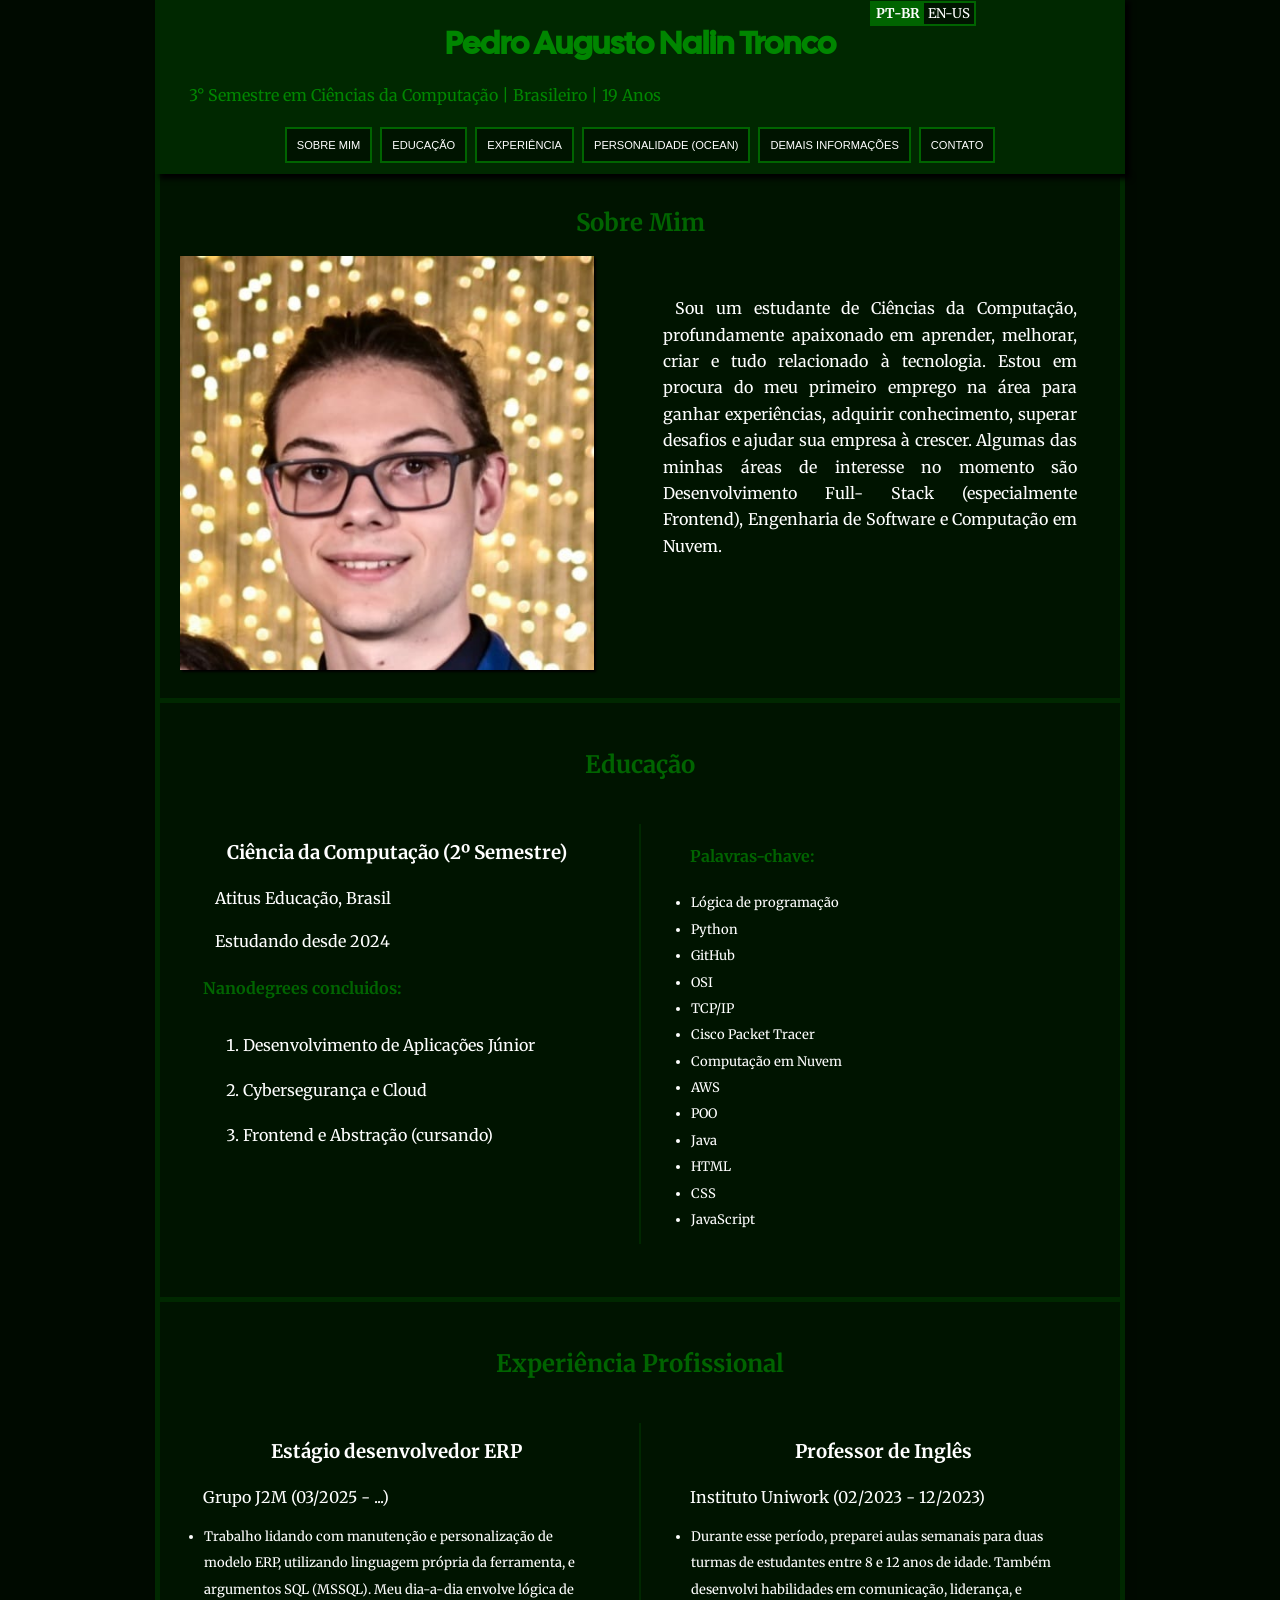
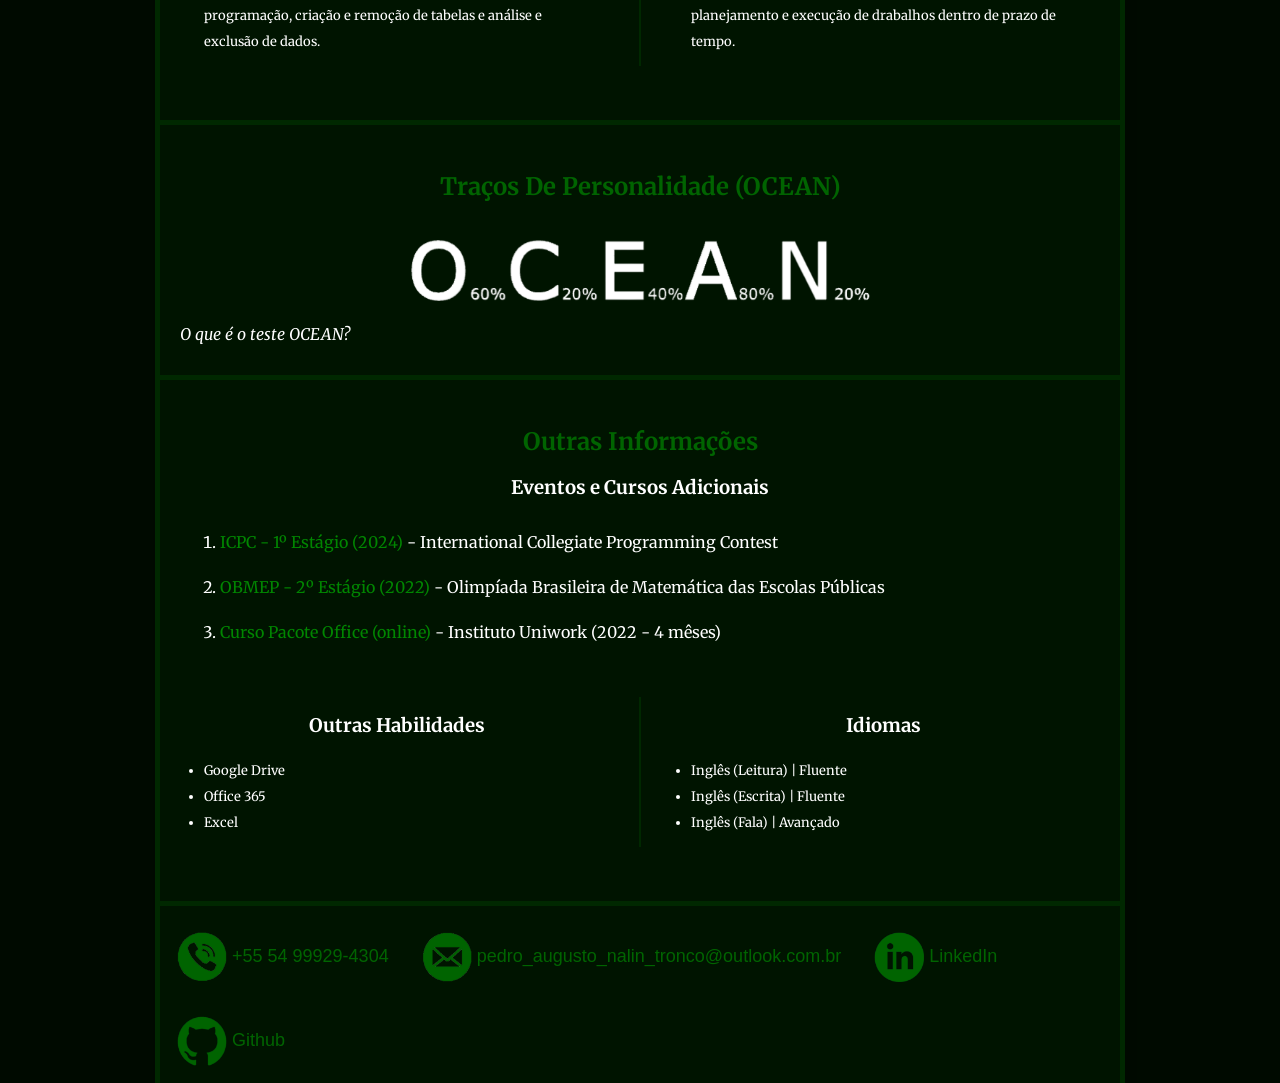
<file: index.html>
<!DOCTYPE html>
<html lang="pt-br">
<head>
    <meta charset="UTF-8">
    <link rel="stylesheet" href="style.css">
    <link rel="preconnect" href="https://fonts.googleapis.com">
<link rel="preconnect" href="https://fonts.gstatic.com" crossorigin>
<link href="https://fonts.googleapis.com/css2?family=Cal+Sans&family=Merriweather:ital,opsz,wdth,wght@0,18..144,100.9,300..900;1,18..144,100.9,300..900&display=swap" rel="stylesheet">
    <title>Pedro Tronco | 3° Semestre CC</title>
</head>
<body>
    <script src="script.js"></script>
    <header>
        <div id="header">
            <div class="lang_select">
                <div class="lang_button", id="selected"> <a href="index.html">PT-BR</a> </div>
                <div class="lang_button"> <a href="en-us.html">EN-US</a> </div>
            </div>
            <div id="green_text">
                <h1>Pedro Augusto Nalin Tronco</h1>
                <p>3° Semestre em Ciências da Computação | Brasileiro | 19 Anos </p>
            </div>
            <nav>
                <button> <a href="#sobre_mim"><div class="header_button">sobre mim</div></a></button>
                <button> <a href="#educacao"><div class="header_button">educação</div></a></button>
                <button> <a href="#experiencia"><div class="header_button">experiência</div></a></button>
                <button> <a href="#personalidade"><div class="header_button">personalidade (OCEAN)</div></a></button>
                <button> <a href="#demais_info"><div class="header_button">demais informações</div></a></button>
                <button> <a href="#contato"><div class="header_button">contato</div></a></button>
            </nav>
        </div>
    </header>
    <main>
        <content>
            <section id="sobre_mim">
                <h2>Sobre Mim</h2>
                <div class="flex-display">
                    <img src="img/eu tbm.jpeg" alt="Foto de Perfil" class="left" id="shadow">
                    <p class="right">Sou um estudante de Ciências da Computação, profundamente apaixonado em aprender, melhorar, criar e tudo relacionado à tecnologia. Estou em procura do meu primeiro emprego na área para ganhar experiências, adquirir conhecimento, superar desafios e ajudar sua empresa à crescer. Algumas das minhas áreas de interesse no momento são Desenvolvimento Full- Stack (especialmente Frontend), Engenharia de Software e Computação em Nuvem.</p>
                </div>
            </section>

            <hr>

            <section id="educacao">
                <h2>Educação</h2>
                <div class="flex-display">
                    <div class="left">
                        <h3> Ciência da Computação (2º Semestre) </h3>
                        <p>Atitus Educação, Brasil</p>
                        <p>Estudando desde 2024</p>
                        <h4>Nanodegrees concluidos:</h4>
                        <ol>
                            <li>Desenvolvimento de Aplicações Júnior</li>
                            <li>Cybersegurança e Cloud</li>
                            <li>Frontend e Abstração (cursando)</li>
                        </ol>
                    </div>
                    <div class="line"></div>
                    <div class="right">
                        <h4>Palavras-chave:</h4>
                        <ul>
                            <li>Lógica de programação</li> 
                            <li>Python</li> 
                            <li>GitHub</li> 
                            <li>OSI </li>
                            <li>TCP/IP</li>
                            <li>Cisco Packet Tracer</li>
                            <li>Computação em Nuvem</li>
                            <li>AWS</li>
                            <li>POO</li>
                            <li>Java</li>
                            <li>HTML</li>
                            <li>CSS</li>
                            <li>JavaScript</li>
                    </div>  
                </ul>
                </div>
            </section>
            
            <hr>

            <section id="experiencia">
                <h2>Experiência Profissional</h2>
                <div class="flex-display">
                    <div class="left">
                        <h3>Estágio desenvolvedor ERP</h3>
                        Grupo J2M (03/2025 - ...)<br>
                        <ul>
                            <li>
                            Trabalho lidando com manutenção e personalização de modelo ERP, utilizando linguagem própria da ferramenta, e argumentos SQL (MSSQL). Meu dia-a-dia envolve lógica de programação, criação e remoção de tabelas e análise e exclusão de dados.
                            </li>
                        </ul>
                    </div>
                    <div class="line"></div>
                    <div class="right">
                        <h3>Professor de Inglês</h3>
                        Instituto Uniwork (02/2023 - 12/2023)<br>
                        <ul>
                            <li>
                            Durante esse período, preparei aulas semanais para duas turmas de estudantes entre 8 e 12 anos de idade. Também desenvolvi habilidades em comunicação, liderança, e planejamento e execução de drabalhos dentro de prazo de tempo.
                            </li>
                        </ul>
                    </div>
                </div>
            </section>

            <hr>

            <section id="personalidade">
                <h2>Traços De Personalidade (OCEAN)</h2>
                <img src="img/ocean.png" alt="Openness to experience: 60%, Conscientiousness: 20%, Extroversion: 40%, Agreeableness: 80%, Neuroticism: 20%">
                <a class="italic" href="https://www.testgorilla.com/blog/how-to-interpret-the-results-of-a-big-5-ocean-assessment/">O que é o teste OCEAN?</a>
            </section>

            <hr>

            <section id="demais_info">
                <h2>Outras Informações</h2>
                <div>
                    <h3>Eventos e Cursos Adicionais</h3>
                    <ol>
                        <li>
                            <span id="green_text">ICPC - 1º Estágio (2024) </span> - International Collegiate Programming Contest
                        </li>
                        <li>
                            <span id="green_text">OBMEP - 2º Estágio (2022) </span> - Olimpíada Brasileira de Matemática das Escolas Públicas
                        </li>
                        <li>
                            <span id="green_text">Curso Pacote Office (online) </span> - Instituto Uniwork (2022 - 4 mêses)
                        </li>
                    </ol>
                </div>
                <div class="flex-display">
                    <div class="right">
                        <h3>Outras Habilidades</h3>
                        <ul>
                            <li>Google Drive</li>
                            <li>Office 365</li>
                            <li>Excel</li>
                        </ul>
                    </div>
                    <div class="line"></div>
                    <div class="left">
                        <h3>Idiomas</h3>
                        <ul>
                            <li>Inglês (Leitura) | Fluente</li>
                            <li>Inglês (Escrita) | Fluente</li>
                            <li>Inglês (Fala) | Avançado</li>
                        </ul> 
                    </div>
                </div>
            </section>

            <hr>

            <address id="contato">
                <button onclick="copyPhoneNumber('pt-bt')" class="address_button">
                    <a>
                        <img src="img/phone.png" alt="Telefone" class="address_button_img">
                        <p class="address_button_p">+55 54 99929-4304</p>
                    </a>
                </button>
                <button class="address_button">
                    <a href="MAILTO:pedro_augusto_nalin_tronco@outlook.com.br">
                        <img src="img/email.png" alt="E-Mail" class="address_button_img">
                        <p class="address_button_p">pedro_augusto_nalin_tronco@outlook.com.br</p>
                    </a>
                </button>
                <button class="address_button">
                    <a href="https://www.linkedin.com/in/pedro-tronco/">
                        <img src="img/linkedin.png" alt="Linkedin" class="address_button_img">
                        <p class="address_button_p">LinkedIn</p>
                    </a>
                </button>
                <button class="address_button">
                    <a href="https://github.com/Pedro-Tronco">
                        <img src="img/github.png" alt="Github" class="address_button_img">
                        <p class="address_button_p">Github</p>
                    </a>
                </button>

                
            </address>
        </content>
    </main>
    <footer>

    </footer>
</body>
</html>
</file>
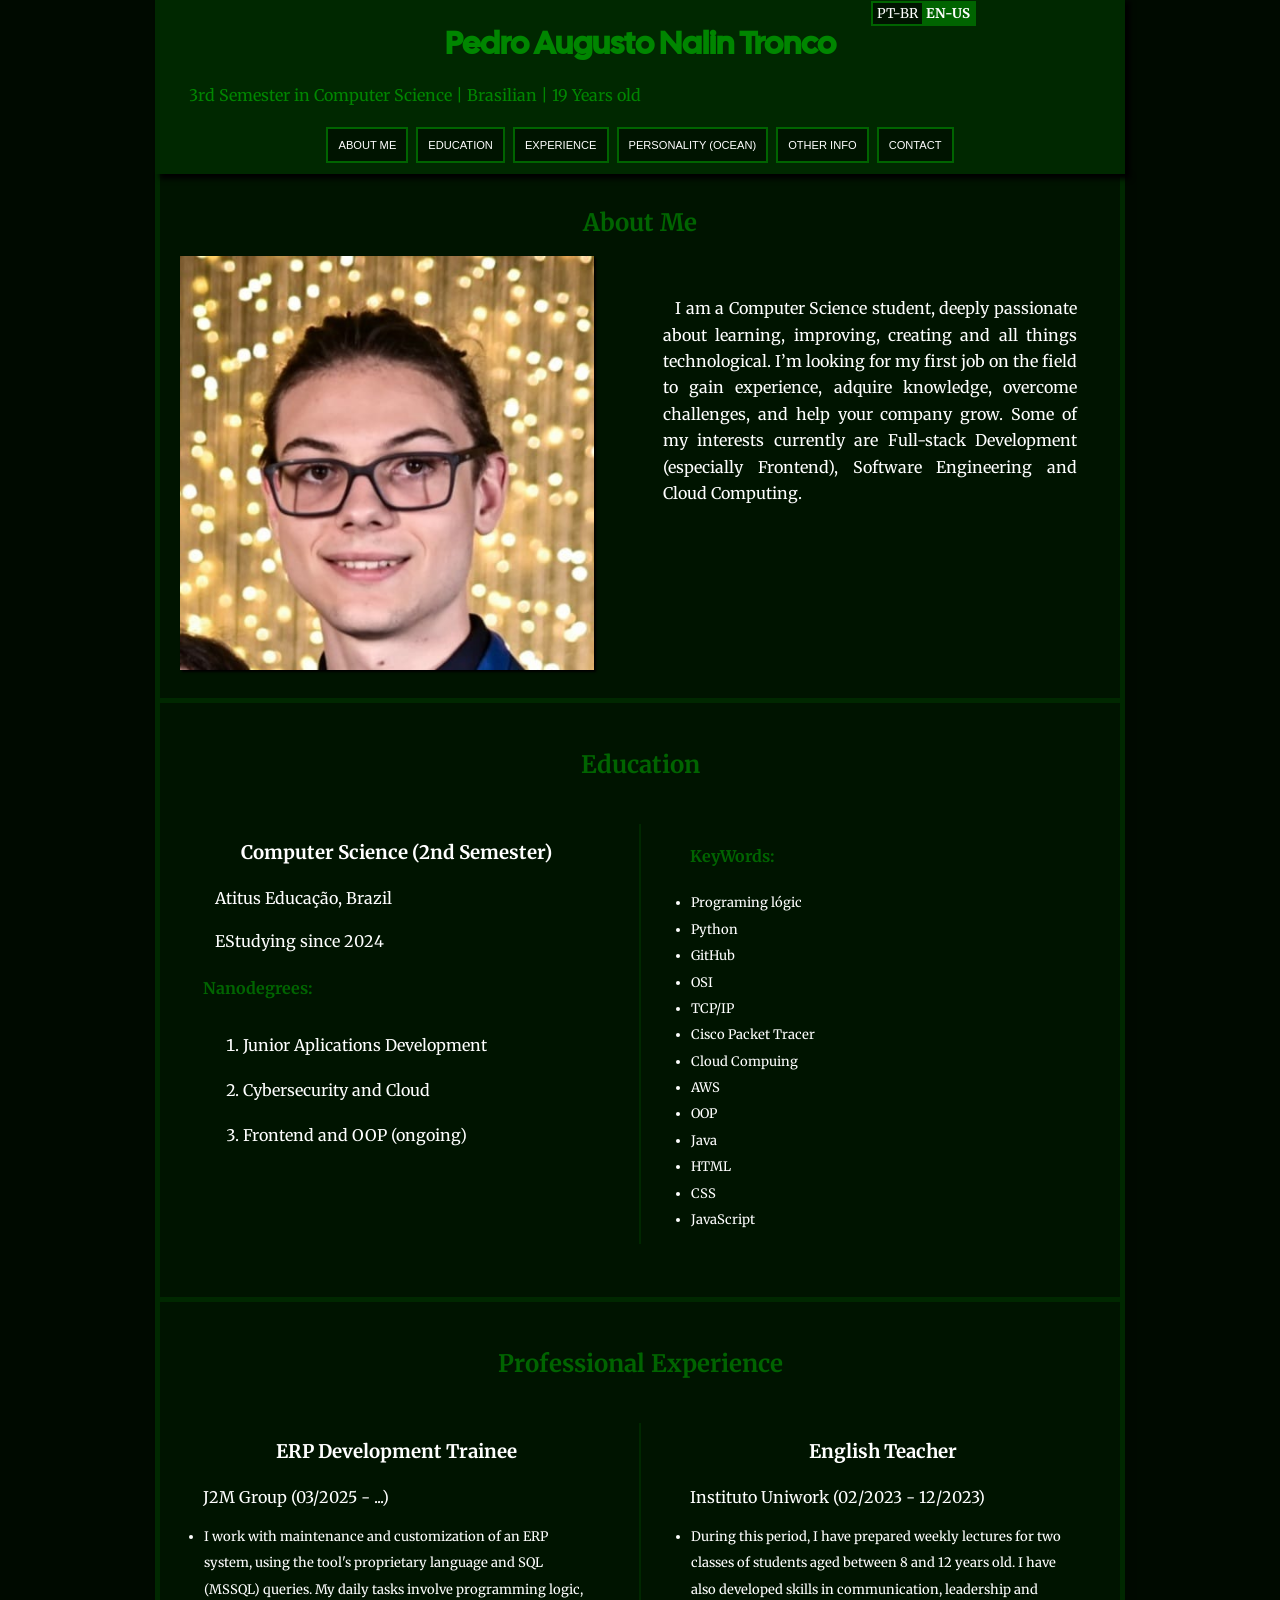
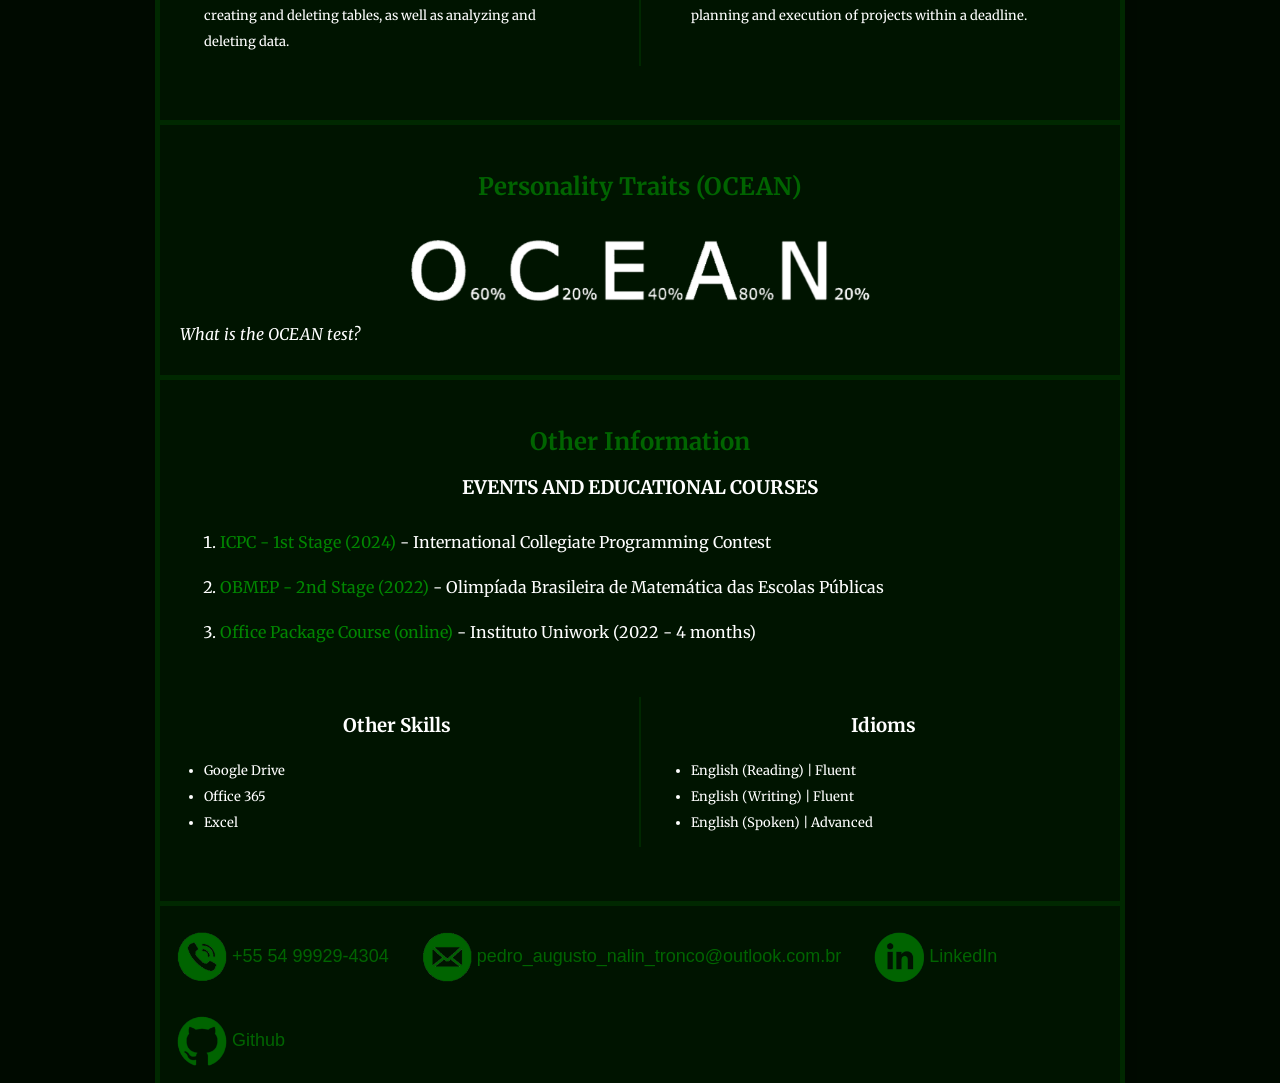
<file: en-us.html>
<!DOCTYPE html>
<html lang="en-us">
<head>
    <meta charset="UTF-8">
    <link rel="stylesheet" href="style.css">
    <link rel="preconnect" href="https://fonts.googleapis.com">
<link rel="preconnect" href="https://fonts.gstatic.com" crossorigin>
<link href="https://fonts.googleapis.com/css2?family=Cal+Sans&family=Merriweather:ital,opsz,wdth,wght@0,18..144,100.9,300..900;1,18..144,100.9,300..900&display=swap" rel="stylesheet">
    <title>Pedro Tronco | 3rd Semester CC</title>
</head>
<body>
    <script src="script.js"></script>
    <header>
        <div id="header">
            <div class="lang_select">
                <div class="lang_button"> <a href="index.html">PT-BR</a> </div>
                <div class="lang_button", id="selected"> <a href="en-us.html">EN-US</a> </div>
            </div>
            <div id="green_text">
                <h1>Pedro Augusto Nalin Tronco</h1>
                <p>3rd Semester in Computer Science | Brasilian | 19 Years old </p>
            </div>
            <nav>
                <button> <a href="#sobre_mim"><div class="header_button">about me</div></a></button>
                <button> <a href="#educacao"><div class="header_button">education</div></a></button>
                <button> <a href="#experiencia"><div class="header_button">experience</div></a></button>
                <button> <a href="#personalidade"><div class="header_button">personality (OCEAN)</div></a></button>
                <button> <a href="#demais_info"><div class="header_button">other info</div></a></button>
                <button> <a href="#contato"><div class="header_button">contact</div></a></button>
            </nav>
        </div>
    </header>
    <main>
        <content>
            <section id="sobre_mim">
                <h2>About Me</h2>
                <div class="flex-display">
                    <img src="img/eu tbm.jpeg" alt="Profile Pic" class="left" id="shadow">
                    <p class="right">I am a Computer Science student, deeply passionate about learning, improving, creating and all things technological. I’m looking for my first job on the field to gain experience, adquire knowledge, overcome challenges, and help your company grow. Some of my interests currently are Full-stack Development (especially Frontend), Software Engineering and Cloud Computing.</p>
                </div>
            </section>

            <hr>

            <section id="educacao">
                <h2>Education</h2>
                <div class="flex-display">
                    <div class="left">
                        <h3> Computer Science (2nd Semester) </h3>
                        <p>Atitus Educação, Brazil</p>
                        <p>EStudying since 2024</p>
                        <h4>Nanodegrees:</h4>
                        <ol>
                            <li>Junior Aplications Development</li>
                            <li>Cybersecurity and Cloud</li>
                            <li>Frontend and OOP (ongoing)</li>
                        </ol>
                    </div>
                    <div class="line"></div>
                    <div class="right">
                        <h4>KeyWords:</h4>
                        <ul>
                            <li>Programing lógic</li> 
                            <li>Python</li> 
                            <li>GitHub</li> 
                            <li>OSI </li>
                            <li>TCP/IP</li>
                            <li>Cisco Packet Tracer</li>
                            <li>Cloud Compuing</li>
                            <li>AWS</li>
                            <li>OOP</li>
                            <li>Java</li>
                            <li>HTML</li>
                            <li>CSS</li>
                            <li>JavaScript</li>
                    </div>  
                </ul>
                </div>
            </section>
            
            <hr>

            <section id="experiencia">
                <h2>Professional Experience</h2>
                <div class="flex-display">
                    <div class="left">
                        <h3>ERP Development Trainee</h3>
                        J2M Group (03/2025 - ...)<br>
                        <ul>
                            <li>
                                I work with maintenance and customization of an ERP system, using the tool's proprietary language and SQL (MSSQL) queries. My daily tasks involve programming logic, creating and deleting tables, as well as analyzing and deleting data.
                            </li>
                        </ul>
                    </div>
                    <div class="line"></div>
                    <div class="right">
                        <h3>English Teacher</h3>
                        Instituto Uniwork (02/2023 - 12/2023)<br>
                        <ul>
                            <li>
                                During this period, I have prepared weekly lectures for two classes of students aged between 8 and 12 years old. I have also developed skills in communication, leadership and planning and execution of projects within a deadline.
                            </li>
                        </ul>
                    </div>
                </div>
            </section>

            <hr>

            <section id="personalidade">
                <h2>Personality Traits (OCEAN)</h2>
                <img src="img/ocean.png" alt="Openness to experience: 60%, Conscientiousness: 20%, Extroversion: 40%, Agreeableness: 80%, Neuroticism: 20%">
                <a class="italic" href="https://www.testgorilla.com/blog/how-to-interpret-the-results-of-a-big-5-ocean-assessment/">What is the OCEAN test?</a>
            </section>

            <hr>

            <section id="demais_info">
                <h2>Other Information</h2>
                <div>
                    <h3>EVENTS AND EDUCATIONAL COURSES</h3>
                    <ol>
                        <li>
                            <span id="green_text">ICPC - 1st Stage (2024) </span> - International Collegiate Programming Contest
                        </li>
                        <li>
                            <span id="green_text">OBMEP - 2nd Stage (2022) </span> - Olimpíada Brasileira de Matemática das Escolas Públicas
                        </li>
                        <li>
                            <span id="green_text">Office Package Course (online) </span> - Instituto Uniwork (2022 - 4 months)
                        </li>
                    </ol>
                </div>
                <div class="flex-display">
                    <div class="right">
                        <h3>Other Skills</h3>
                        <ul>
                            <li>Google Drive</li>
                            <li>Office 365</li>
                            <li>Excel</li>
                        </ul>
                    </div>
                    <div class="line"></div>
                    <div class="left">
                        <h3>Idioms</h3>
                        <ul>
                            <li>English (Reading) | Fluent</li>
                            <li>English (Writing) | Fluent</li>
                            <li>English (Spoken) | Advanced</li>
                        </ul> 
                    </div>
                </div>
            </section>

            <hr>

            <address id="contato">
                <button onclick="copyPhoneNumber('pt-bt')" class="address_button">
                    <a>
                        <img src="img/phone.png" alt="Telefone" class="address_button_img">
                        <p class="address_button_p">+55 54 99929-4304</p>
                    </a>
                </button>
                <button class="address_button">
                    <a href="MAILTO:pedro_augusto_nalin_tronco@outlook.com.br">
                        <img src="img/email.png" alt="E-Mail" class="address_button_img">
                        <p class="address_button_p">pedro_augusto_nalin_tronco@outlook.com.br</p>
                    </a>
                </button>
                <button class="address_button">
                    <a href="https://www.linkedin.com/in/pedro-tronco/">
                        <img src="img/linkedin.png" alt="Linkedin" class="address_button_img">
                        <p class="address_button_p">LinkedIn</p>
                    </a>
                </button>
                <button class="address_button">
                    <a href="https://github.com/Pedro-Tronco">
                        <img src="img/github.png" alt="Github" class="address_button_img">
                        <p class="address_button_p">Github</p>
                    </a>
                </button>

                
            </address>
        </content>
    </main>
    <footer>

    </footer>
</body>
</html>
</file>
<file: style.css>
body {
    font-family: 'Merriweather', Georgia, 'Times New Roman';
    background-color: #000a00;
    color: white;
    margin: 0px;
    padding: 0px;
}

a {
    font-style:normal;
    color: inherit;
    text-decoration: inherit;
}

header {
    text-align: center;
    align-items: center;
    display: flex;
    justify-content: center;
    margin: auto;
    min-height: 170px;
}    

#header {
    background-color: #002800  ;
    border: 5px #002800 solid;
    box-shadow: 5px 5px 5px black;
    position:fixed;
    width:75%;
}

.lang_select { 
    position: absolute;
    right: 15%;
    display: inline-flex;
    border: 2px solid #006400;
}

.lang_button {
    font-size:smaller;
    padding: 2px;
    padding-left: 4px;
    padding-right: 4px;
    user-select: none;
    background-color :#001400;
}

.lang_button#selected {
    background-color: #006400;
    font-weight: bold;
}

nav {
    justify-content: center;
    align-items: center;
    margin: 2px;
    display:inline-flex;
    max-width: 100%;
}

.header_button {
    font-size:smaller;
    padding: 10px;
    user-select: none;
    background-color :#001400;
    border: 2px solid #006400;
    transition: all 0.2s;
    margin: 2px;
    text-transform:uppercase;
}

.header_button:hover {
    background-color :#006400;
    font-weight: bold;
}

content {
    align-self: center;
    display: block;
    justify-content: center;
    margin: auto;
    max-width: 75%;
    background-color: #001400;
    border-left: 5px #002800 solid;
    border-right: 5px #002800 solid;
    box-shadow: 5px 5px 5px #000a00;
}

section {
    padding: 20px; 
    line-height: 165%;   
}

p {
    text-align: justify;
    text-indent: 3%;
    
}

img {
    padding: 20px;
    display: block;
    margin: auto; 
    width: 50%;
}

address {
    display: flexbox;
    text-transform: inherit;
    text-decoration: inherit;
    font-style: inherit;
}

.address_button a {
    display: flex;
    justify-items:left;
    justify-self: left;
    align-items: center;
    margin: 0px;
    padding: 0px;
    text-align: left;
    user-select: none;
    background-color :#001400;
    transition: all 0.2s;
    margin: 2px;
    padding: 10px;
}


.address_button_img {
    padding: 0;
    width: auto;
    height: 50px;
    margin: 5px;
}

.address_button_p {
    color: #006400;
    font-size: large;
    text-indent: 0;
    word-spacing: 0%;
    line-height: normal;
}

.flex-display {
    display: flex;
}

.flex-display .right {
    display: block;
    width: 45%;
    margin-left: auto;
    margin-right: 0;
    align-self: top;
    padding: 2.5%;
}

.flex-display .line {
    border: #002800 1px solid;
    height: auto;
    margin: 2.8%;
    align-self:bottom;
}

.flex-display .left {
    display: block;
    width: 45%;
    margin-left: 0;
    margin-right: auto;
    align-self: top;
    padding: 2.5%;
}

button {
    border: inherit;
    color: inherit;
    background-color: inherit;
    margin: inherit;
    padding: inherit;
    width: inherit;
    height: inherit;
}

#shadow {
    box-shadow: 2px 2px 2px black;
    padding: 0;
}

h1 {
    font-family: 'Cal Sans';
}

h2 {
    text-align: center;
    color: #006400;
}

h3 {
    font-weight: bolder;
    text-align: center;
}

h4 {
    color:#006400
}

ul {
    font-size: small;
    justify-self: left;
    margin-left: -10%;
}

ol {
    line-height: 280%;
}

hr {
    height: 1px;
    border: 0px;
    border-top: 5px solid #002800;
}

.italic {
    font-style: italic;
}

#green_text {
    color: #008600 ;
}
</file>
